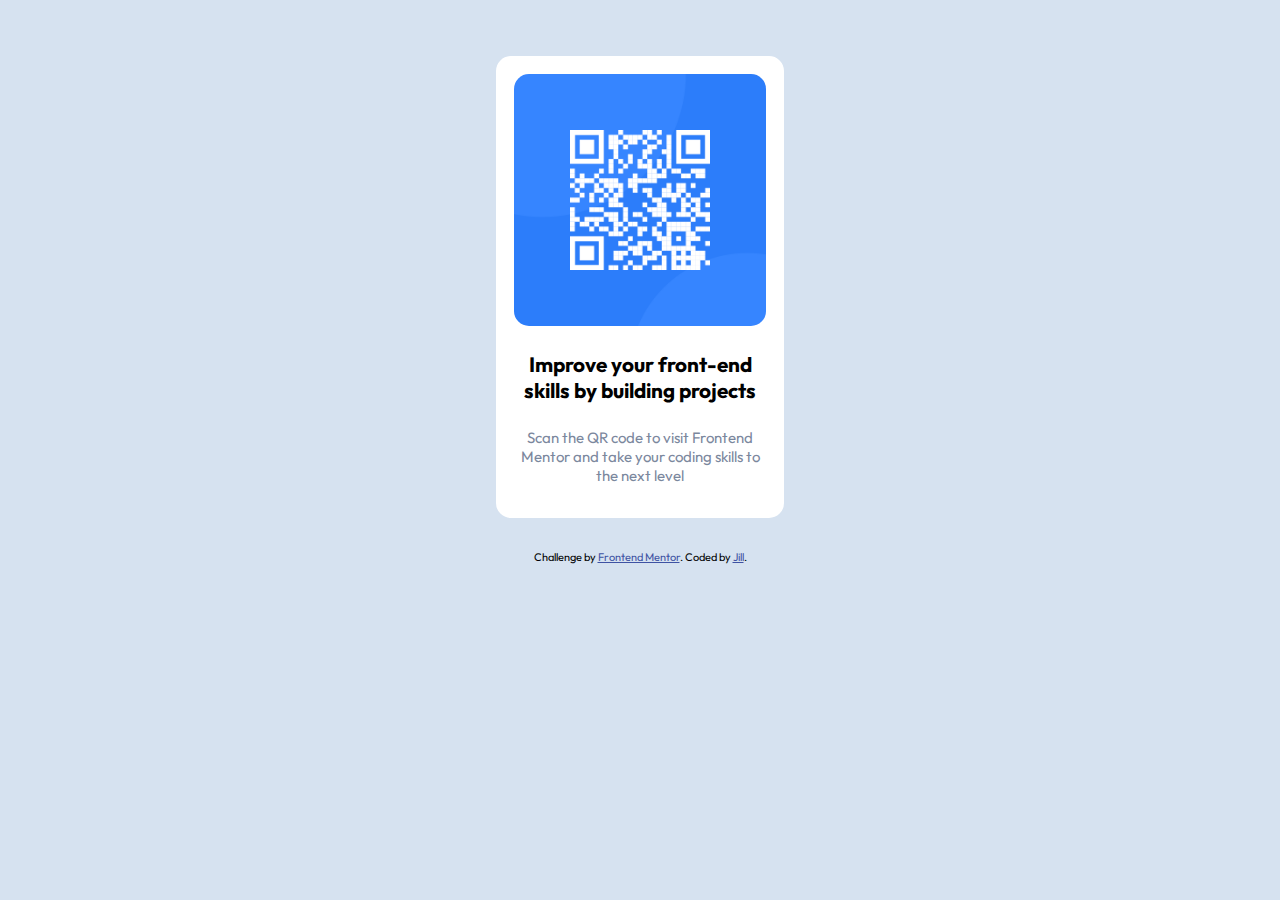
<file: index.html>
<!DOCTYPE html>
<html lang="en">
<head>
  <meta charset="UTF-8">
  <meta name="viewport" content="width=device-width, initial-scale=1.0"> <!-- displays site properly based on user's device -->

  <link rel="icon" type="image/png" sizes="32x32" href="./images/favicon-32x32.png">

  <link rel="stylesheet" href="qr__code__component.css">
  <link rel="preconnect" href="https://font.googleapis.com">
  <link rel="preconnect"href="https://fonts.gstatic.com" crossorigin>
  <link href="https://fonts.googleapis.com/css2?family=Outfit:wght@400;800&display=swap" rel="stylesheet">
  <title>Frontend Mentor | QR code component</title>

  <!-- Feel free to remove these styles or customise in your own stylesheet 👍 -->
<style>
    .attribution { font-size: 11px; text-align: center; }
    .attribution a { color: hsl(228, 45%, 44%); }
	</style>
</head>
<body><div class="container">
	<div class="card">
	<div class="hero__img" role="banner">
		<img src="image-qr-code.png" alt="QR code Component">
	</div>
  <div class="header" role="heading" aria-level="1">
 <h5> Improve your front-end skills by building projects</h5>
</div>
<div class="header__two" role="main">
  <p>Scan the QR code to visit Frontend Mentor and take your coding skills to the next level</p>
		</div></div></div>
	<footer>
  <div class="attribution">
    Challenge by <a href="https://www.frontendmentor.io?ref=challenge" target="_blank">Frontend Mentor</a>. 
    Coded by <a href="#">Jill</a>.
  </div>
	</footer>
</body>
</html>
</file>
<file: qr__code__component.css>
*,*::before,*::after{
	box-sizing:border-box;
	padding:0;
	margin:0;
}
body{
    

   margin: auto;
   
   
   background-color: hsl(212, 45%, 89%);
   
   font-family: 'Outfit',sans-serif;
   padding:1.5em;
   

}
.container{
	display:flex;
     flex-direction: column;
     justify-content: center;
     align-items: center;

}
.card{
    max-width: 18rem;
	
	border-radius: 15px;
	background-color:hsl(0, 0%, 100%);
	margin-bottom: 2em;
	margin-top: 2em;

     padding:1em;
	border:2px solid white;
}
img{
	max-width: 100%;
	text-align: center;
	display: block;
	border-radius: 15px;
	
}
.header{
     
        margin-top:1em;
	font-size: 25px;
	text-align: center;
	font-weight: bold;
	margin-bottom:1em;
	
	
	


}
.header__two{
	
	 color:hsl(220, 15%, 55%);
	font-size: 15px; 
	 margin-bottom: 1em;
	 text-align: center;
}
</file>
